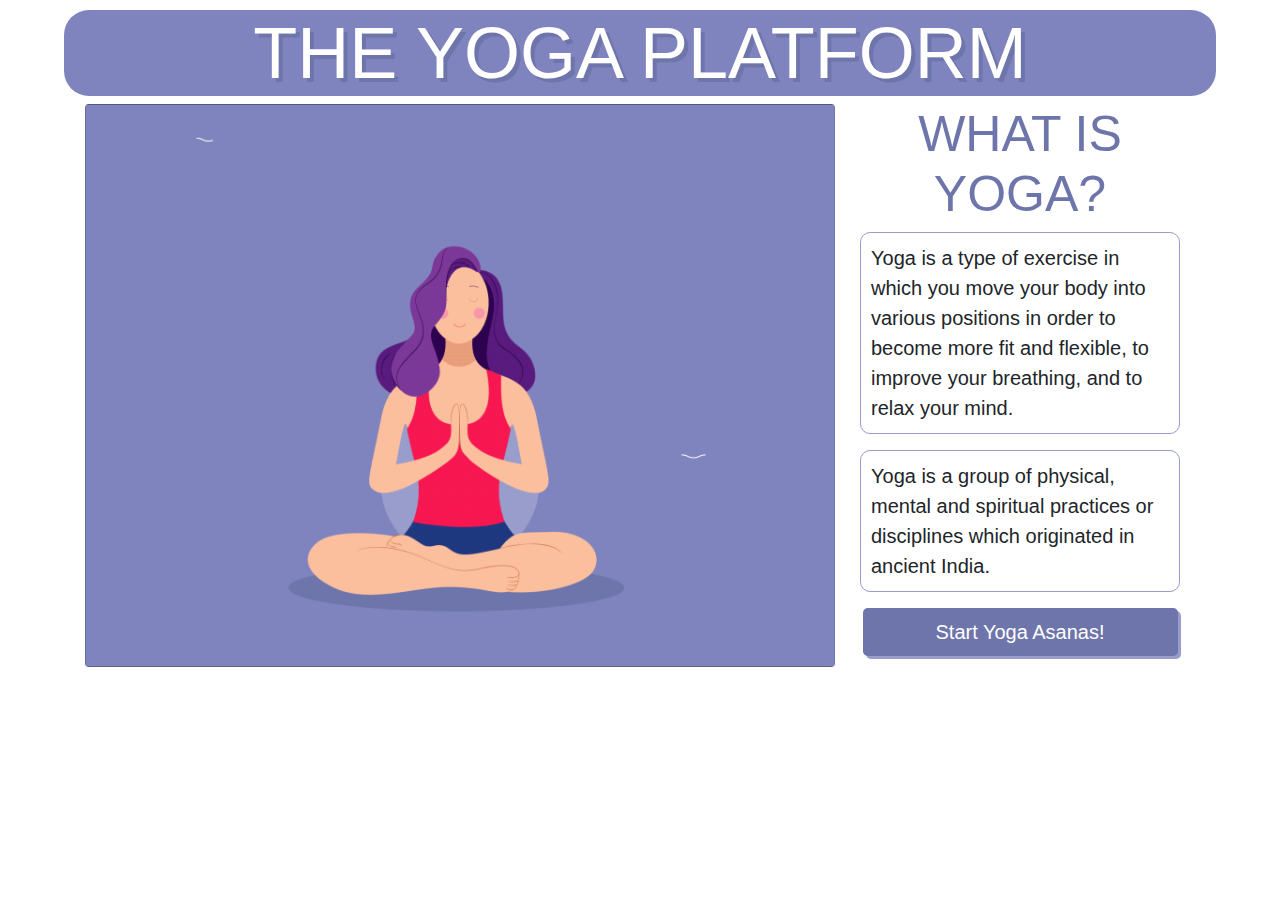
<file: index.html>
﻿<!DOCTYPE html>
<html lang="en">
<head>

  <title>The Yoga Platform</title>
  <meta charset="utf-8">
  <meta name="viewport" content="width=device-width, initial-scale=1.0">
  <link rel="stylesheet" href="css/bootstrap.min.css">
  <link rel="stylesheet" href="myStyle.css">

</head>
<body>
  <div class="heading">
    <h1 class="display-3">THE YOGA PLATFORM</h1>
  </div>

	<div class="container">
		<div class="row">
			<div class="col-lg-8 col-md-12 col-sm-12">
				<div class="yoga-gif">
    				<img src="media/yoga.gif" class="rounded" alt="calming the mind">
  				</div>
			</div>
			<div class="col-lg-4 col-md-12 col-sm-12">
				<div class="about-yoga">
					<h2 class="display-4">WHAT IS YOGA?</h2>
					<div class="container-sm">
  						<p class="lead">Yoga is a type of exercise in which you move your body into various positions in order to become more fit and flexible, to improve your breathing, and to relax your mind.</p>
  					</div>
  					<div class="container-sm">
  						<p class="lead">Yoga is a group of physical, mental and spiritual practices or disciplines which originated in ancient India.</p>
  					</div>
  					<div class="button">
  						<button type="button" class="btn btn-default btn-lg btn-block" onclick="location.href='html/asanas.html';">Start Yoga Asanas!</button>
  					</div>
				</div>
			</div>
		</div>
	</div>
  
  <!-- Optional JavaScript -->
  <!-- jQuery first, then Popper.js, then Bootstrap JS -->
  <script src="https://code.jquery.com/jquery-3.5.1.slim.min.js" integrity="sha384-DfXdz2htPH0lsSSs5nCTpuj/zy4C+OGpamoFVy38MVBnE+IbbVYUew+OrCXaRkfj" crossorigin="anonymous"></script>
  <script src="https://cdn.jsdelivr.net/npm/popper.js@1.16.0/dist/umd/popper.min.js" integrity="sha384-Q6E9RHvbIyZFJoft+2mJbHaEWldlvI9IOYy5n3zV9zzTtmI3UksdQRVvoxMfooAo" crossorigin="anonymous"></script>
  <script src="js/bootstrap.min.js" integrity="sha384-OgVRvuATP1z7JjHLkuOU7Xw704+h835Lr+6QL9UvYjZE3Ipu6Tp75j7Bh/kR0JKI" crossorigin="anonymous"></script>

</body>
</html>
</file>
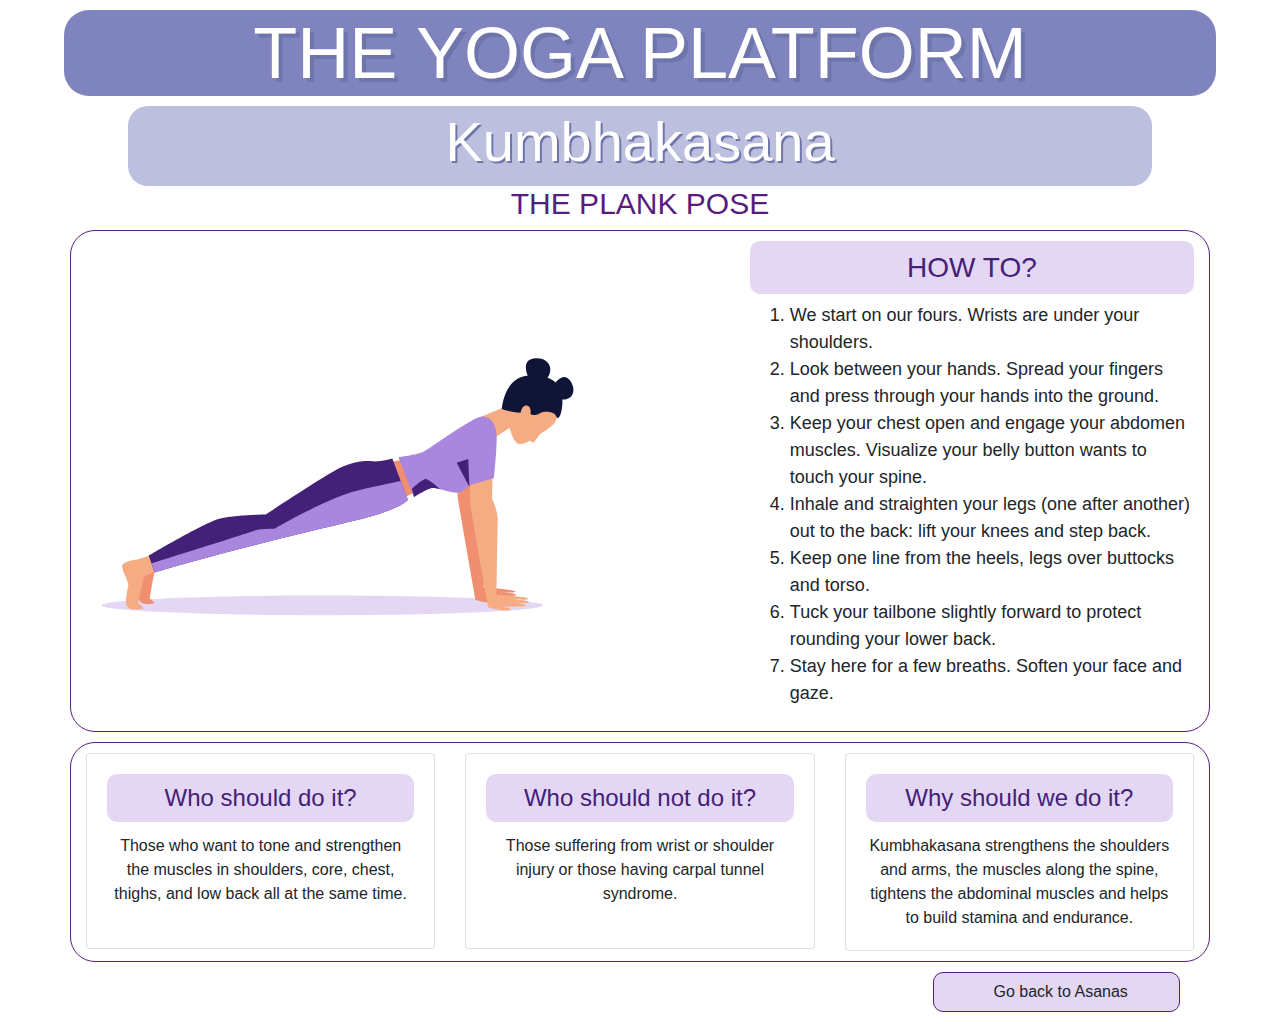
<file: html/kumbhakasana.html>
﻿<!DOCTYPE html>
<html>

	<head>
		<title>Kumbhakasana - The Yoga Platform</title>
	  	<meta charset="utf-8">
	  	<meta name="viewport" content="width=device-width, initial-scale=1.0">
	  	<link rel="stylesheet" href="../css/bootstrap.min.css">
	  	<link rel="stylesheet" href="https://use.fontawesome.com/releases/v5.7.0/css/all.css" integrity="sha384-lZN37f5QGtY3VHgisS14W3ExzMWZxybE1SJSEsQp9S+oqd12jhcu+A56Ebc1zFSJ" crossorigin="anonymous">
	  	<link rel="stylesheet" href="../css/kumbhakasana.css">
	  	
		<script>
			function onHover($step){
				switch($step){
					case 1:
						document.getElementById("imgsvg").src = "../media/kumbhakasana-STEP1.svg";
						break;
					case 2:
						document.getElementById("imgsvg").src = "../media/kumbhakasana-STEP2.svg";
						break;
					case 3:
						document.getElementById("imgsvg").src = "../media/kumbhakasana-STEP3.svg";
						break;
					case 4:
						document.getElementById("imgsvg").src = "../media/kumbhakasana-STEP4.svg";
						break;
				}
			}
			function offHover(){
				document.getElementById("imgsvg").src = "../media/kumbhakasana.svg";
			}
		</script>	
	</head>
	
	<body>
		<div class="heading">
    		<a href="../index.html" class="display-3" style="text-decoration:none; color:white;">THE YOGA PLATFORM</a>
  		</div>
  		
  		<div class="sub-heading">
  			<h2 class="display-4">Kumbhakasana</h2>
  		</div>
  		
  		<div class="sub-sub-heading">
  			<h3 class="lead">THE PLANK POSE</h3>
  		</div>
  		
  		<div class="container">
  			<div class="row">
  				<div class="col-lg-7 col-md-12 col-sm-12">
  					<img id="imgsvg" src="../media/kumbhakasana.svg" alt="Kumbhakasana">
  				</div>
  				<div class="col-lg-5 col-md-12 col-sm-12">
  					<h3 class="how-to">HOW TO?</h3>
  					<ol class="steps">
  						<li onmouseover="onHover(1);" onmouseout="offHover();">We start on our fours. Wrists are under your shoulders.</li>
  						<li onmouseover="onHover(2);" onmouseout="offHover();">Look between your hands. Spread your fingers and press through your hands into the ground.</li>
  						<li onmouseover="onHover(3);" onmouseout="offHover();">Keep your chest open and engage your abdomen muscles. Visualize your belly button wants to touch your spine.</li>
  						<li onmouseover="onHover(4);" onmouseout="offHover();">Inhale and straighten your legs (one after another) out to the back: lift your knees and step back.</li>
  						<li onmouseover="onHover(5);" onmouseout="offHover();">Keep one line from the heels, legs over buttocks and torso.</li>
  						<li onmouseover="onHover(6);" onmouseout="offHover();">Tuck your tailbone slightly forward to protect rounding your lower back.</li>
  						<li onmouseover="onHover(7);" onmouseout="offHover();">Stay here for a few breaths. Soften your face and gaze.</li>
  					</ol>
  				</div>
  			</div>
  			<div class="row">
  				<div class="col-lg-4 col-md-4 col-sm-12">
  					<div class="card">
  						<div class="card-body">
  							<h4 class="card-title">Who should do it?</h4>
  							<p class="card-text">Those who want to tone and strengthen the muscles in shoulders, core, chest, thighs, and low back all at the same time.</p>
  						</div>
  					</div>
  				</div>
  				<div class="col-lg-4 col-md-4 col-sm-12">
  					<div class="card">
  						<div class="card-body">
  							<h4 class="card-title">Who should not do it?</h4>
  							<p class="card-text">Those suffering from wrist or shoulder injury or those having carpal tunnel syndrome.</p>
  						</div>
  					</div>
  				</div>
  				<div class="col-lg-4 col-md-4 col-sm-12">
  					<div class="card">
  						<div class="card-body">
  							<h4 class="card-title">Why should we do it?</h4>
  							<p class="card-text">Kumbhakasana strengthens the shoulders and arms, the muscles along the spine, tightens the abdominal muscles and helps to build stamina and endurance.</p>
  						</div>
  					</div>
  				</div>
  			</div>
  			<div class="container">
  				<div class="row" style="border:none">
  					<div class="col-9"></div>
  					<div class="col-3">
		  				<div class="back-btn">
		  					<a href="asanas.html" class ="btn btn-default"><span class="fas fa-long-arrow-alt-left"></span>&nbsp;&nbsp;Go back to Asanas</a>
		  				</div>
		  			</div>
  				</div>
  			</div>
  		</div>
	</body>
	
</html>
</file>
<file: myStyle.css>
﻿.heading {
	margin-top: 10px;
	margin-left:5%;
	width:90%;
  	text-align:center;
  	border-radius:25px;
  	background-color: #7F84BE;
  	color: white;
  	text-shadow: 4px 4px #6D75AA;
}

.rounded{
	max-width:750px;
}

.yoga-gif{
	max-width: 800px;
	padding-bottom: 10px;
}

.display-4{
	text-align:center;
	color: #6D75AA;
	font-size:50px;
}

.lead{
	border:thin #999DCB solid;
	padding: 10px;
	border-radius: 10px;
}

.btn-default{
	margin-left: 5%;
	width:90%;
	background-color: #6D75AA;
	color:white;
	box-shadow: 3px 3px #999DCB ;
}

@media screen and (max-width: 900px) {
	.heading{
		width:90%;
		margin-left: 5%;
	}
	.display-3{
		font-size:60px;
	}
	.display-4{
		font-size:40px;
	}
	.rounded{
		width:100%;
		height:50%;
	}
	.about-yoga{
		position:relative;
		width:100%;
		padding-bottom: 10px;
	}
	.btn-default{
		margin-left: 5%;
	}
}
</file>
<file: css/kumbhakasana.css>
﻿
.heading {
	margin-top: 10px;
	margin-left:5%;
	margin-bottom: 10px;
	width:90%;
  	text-align:center;
  	border-radius:25px;
  	background-color: #7F84BE;
  	color: white;
  	text-shadow: 4px 4px #6D75AA;
}

.sub-heading{
	margin-left:10%;
	width:80%;
	text-align:center;
	background-color: #BCC0DE;
	color:white;
	border-radius:20px;
	text-shadow: 2px 2px #6D75AA;
	padding: 2px;
}

.row{
	border: thin #591B7D solid; 
	border-radius:25px; 
	margin-bottom: 10px;
}

.lead{
	text-align:center;
	font-size: 30px;
	color: #591B7D;
}

.how-to{
	color:#442178;
	background-color:#E3D7F4;
	text-align:center;
	padding: 10px;
	margin-top:10px;
	border-radius:10px;
}

.steps{
	font-size:18px;
}

li:hover{
	background-color:#F2E6FF;
	cursor:pointer;
}

.card{
	min-width: 95%;
	margin-top:10px;
	min-height:90%;
	margin-bottom: 10px;
}

.card-title{
	padding: 10px;
	border-radius:10px;
	color:#442178;
	background-color:#E3D7F4;
	text-align:center;
}

.card-body{
	text-align:center;
}

.back-btn{
	background-color:#E3D7F4;
	margin-bottom: 10px;
	border:thin #591B7D solid;
	border-radius: 10px;
	text-align:center;
}

.fas{
	color:#591B7D ;	
}

@media screen and (max-width: 900px) {
	.display-3{
		font-size:60px;
	}
	.display-4{
		font-size: 40px;
	}
	.btn-default{
		font-size:80%;
	}
}
</file>
